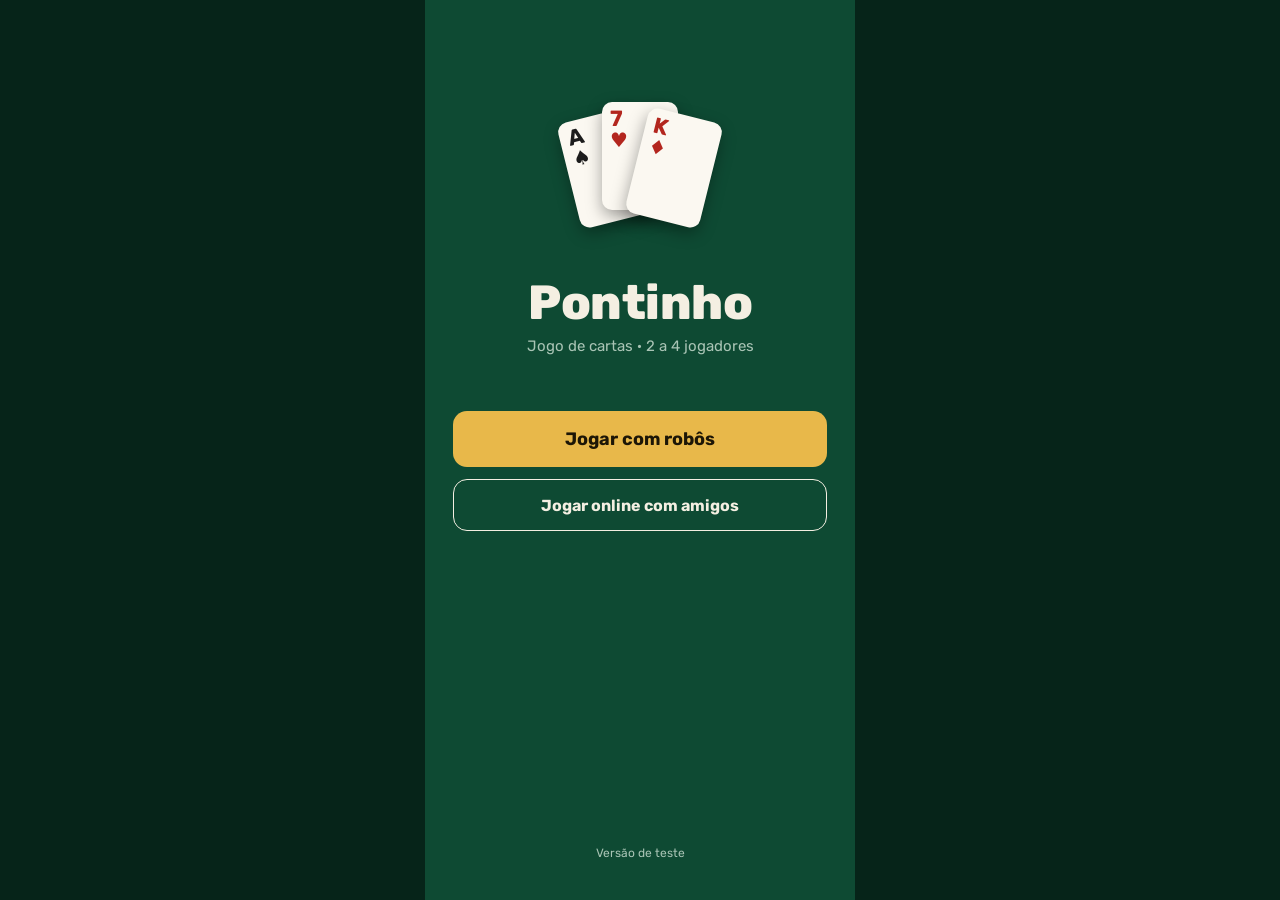
<file: index.html>
<!doctype html>
<html lang="pt-BR">
<head>
<meta charset="utf-8">
<meta name="viewport" content="width=device-width, initial-scale=1, viewport-fit=cover">
<meta name="theme-color" content="#0e4a33">
<!-- Só tema claro: impede o "modo escuro automático" do Chrome de inverter as cores das cartas. -->
<meta name="color-scheme" content="only light">
<title>Pontinho</title>
<link rel="preconnect" href="https://fonts.googleapis.com">
<link rel="preconnect" href="https://fonts.gstatic.com" crossorigin>
<link href="https://fonts.googleapis.com/css2?family=Rubik:wght@400;500;700;800&display=swap" rel="stylesheet">
<link rel="stylesheet" href="css/estilo.css">
<link rel="manifest" href="manifest.webmanifest">
<link rel="icon" href="icones/icone-192.png" type="image/png">
<link rel="apple-touch-icon" href="icones/icone-apple-180.png">
</head>
<body>
<main id="app"></main>
<div id="toast" role="status" hidden></div>
<script type="module" src="js/tela.js"></script>
<script>
  // Guarda o jogo no aparelho (funciona sem internet e pode ser instalado).
  if ('serviceWorker' in navigator) navigator.serviceWorker.register('sw.js').catch(() => {});
</script>
</body>
</html>
</file>
<file: css/estilo.css>
/* Visual de mesa de cartas: feltro verde, cartas marfim e dourado para o que importa. */

:root {
  --feltro: #0e4a33;
  --feltro-escuro: #0b3d2a;
  --fundo: #062419;
  --texto: #f4efe2;
  --texto-suave: #a9c4b5;
  --ouro: #e8b84a;
  --ouro-texto: #1d1606;
  --laranja: #f08a4b;
  --carta: #fbf8f1;
  --vermelho: #b3261e;
  --preto: #1c1c1c;
  --verso: #23407a;
  --linha: rgba(244, 239, 226, .35);
  --sombra-carta: -2px 2px 6px rgba(0, 0, 0, .35);
  --verde-bom: #8fd3b0;
  color-scheme: only light; /* o navegador não deve escurecer o jogo sozinho (as cartas ficavam pretas) */
}

* { box-sizing: border-box; }
html, body { margin: 0; height: 100%; background: var(--fundo); }
html { overflow-x: clip; } /* garantia: a página nunca rola para o lado */
body { font-family: Rubik, system-ui, sans-serif; color: var(--texto); -webkit-tap-highlight-color: transparent; }
button { font: inherit; color: inherit; cursor: pointer; }
button:disabled { cursor: default; }
h1, h2, p { margin: 0; }

#app {
  position: relative;
  max-width: 430px;
  min-height: 100dvh;
  margin: 0 auto;
  background: var(--feltro);
  display: flex;
  flex-direction: column;
}
.tela { flex: 1; display: flex; flex-direction: column; padding: 8px 16px 20px; gap: 12px; }

/* ---------- Botões ---------- */
.botao {
  display: flex; align-items: center; justify-content: center; gap: 8px;
  min-height: 52px; padding: 0 16px; border-radius: 14px;
  border: 1px solid var(--linha); background: transparent;
  font-weight: 500; font-size: 16px; text-decoration: none;
}
.botao.principal { border: 0; background: var(--ouro); color: var(--ouro-texto); font-weight: 700; font-size: 18px; min-height: 56px; }
.botao.forte { font-weight: 700; border-color: var(--texto); }
.botao:disabled { border-color: rgba(244, 239, 226, .2); background: transparent; color: rgba(244, 239, 226, .45); }
.botao.principal:disabled { background: rgba(244, 239, 226, .12); }
.icone {
  width: 44px; height: 44px; border-radius: 12px; border: 0;
  background: var(--feltro-escuro); display: flex; align-items: center; justify-content: center;
}

/* ---------- Cartas ---------- */
.carta {
  position: relative; flex-shrink: 0;
  width: 56px; height: 80px; padding: 4px 6px;
  border: 0; border-radius: 8px;
  background: var(--carta); color: var(--preto);
  font-weight: 700; line-height: 1;
  display: flex; flex-direction: column; align-items: flex-start;
  box-shadow: var(--sombra-carta);
  transition: transform .15s, opacity .2s;
}
.carta.vermelha { color: var(--vermelho); }
.carta .v { font-size: 18px; }
.carta .n { font-size: 16px; }
.carta.pequena { width: 34px; height: 48px; padding: 3px 4px; border-radius: 6px; }
.carta.pequena .v { font-size: 14px; }
.carta.pequena .n { font-size: 13px; }
.carta.mini { width: 30px; height: 42px; padding: 3px 4px; border-radius: 5px; box-shadow: none; }
.carta.mini .v, .carta.mini .n { font-size: 12px; }
.carta.grande { width: 66px; height: 94px; padding: 5px 7px; border-radius: 9px; }
.carta.grande .v { font-size: 20px; }
.carta.grande .n { font-size: 18px; }
.carta .meio { position: absolute; right: 7px; bottom: 6px; font-size: 30px; }
.carta.escolhida { transform: translateY(-16px); box-shadow: 0 0 0 3px var(--ouro), var(--sombra-carta); }
.carta.do-lixo { box-shadow: 0 0 0 3px var(--ouro), var(--sombra-carta); }
.carta .etiqueta {
  position: absolute; top: -16px; left: 50%; transform: translateX(-50%);
  white-space: nowrap; padding: 2px 6px; border-radius: 999px;
  background: var(--ouro); color: var(--ouro-texto); font-size: 10px;
}
.verso { background: var(--verso); border: 3px solid var(--carta); align-items: center; justify-content: center; }
.verso::after { content: ""; width: 40px; height: 66px; border-radius: 5px; border: 2px solid var(--ouro); }
.vazio { background: transparent; border: 2px dashed var(--linha); box-shadow: none; }
.brilha { box-shadow: 0 0 0 3px var(--ouro), 0 6px 14px rgba(0, 0, 0, .35); }

/* ---------- Mesa ---------- */
.barra-topo { display: flex; align-items: center; justify-content: space-between; min-height: 48px; }
.pilula { display: flex; align-items: center; gap: 6px; padding: 6px 12px; border-radius: 999px; background: var(--feltro-escuro); font-weight: 700; font-size: 14px; }

.rivais { display: grid; grid-template-columns: repeat(auto-fit, minmax(0, 1fr)); gap: 10px; }
.rival { display: flex; align-items: center; gap: 10px; padding: 10px; border-radius: 12px; background: var(--feltro-escuro); }
.rival.da-vez { box-shadow: 0 0 0 2px var(--ouro); }
.rival .info { display: flex; flex-direction: column; gap: 2px; min-width: 0; }
.rival .nome { font-weight: 700; font-size: 15px; }
.suave { color: var(--texto-suave); }
.pequeno { font-size: 12px; }

.avatar {
  width: 38px; height: 38px; flex-shrink: 0; border-radius: 50%;
  color: #10231a; font-weight: 700;
  display: flex; align-items: center; justify-content: center;
}

.area-jogos {
  flex: 1; min-height: 150px; overflow-y: auto;
  display: flex; flex-direction: column; gap: 10px;
  padding: 12px; border-radius: 16px; border: 1px dashed rgba(244, 239, 226, .22);
}
.rotulo { font-size: 12px; font-weight: 700; letter-spacing: 1px; color: var(--texto-suave); }
.jogos { display: grid; grid-template-columns: repeat(2, minmax(0, 1fr)); gap: 10px; align-items: start; }
.jogo {
  display: flex; flex-direction: column; gap: 6px; padding: 8px;
  border: 0; border-radius: 10px; background: rgba(0, 0, 0, .18); text-align: left;
}
.jogo.brilha { background: rgba(232, 184, 74, .2); }
.jogo .cartas { display: flex; }

.pilhas { display: flex; justify-content: center; gap: 36px; padding: 4px 0; }
.pilha { display: flex; flex-direction: column; align-items: center; gap: 6px; border: 0; background: transparent; padding: 0; font-size: 13px; font-weight: 500; }

.aviso {
  display: flex; align-items: center; justify-content: center; text-align: center; gap: 6px;
  min-height: 44px; padding: 0 12px; border-radius: 12px;
  background: var(--feltro-escuro); font-weight: 700; font-size: 15px;
}
.aviso.ouro { background: var(--ouro); color: var(--ouro-texto); }
.aviso.espera { color: var(--texto-suave); }
.aviso.erro { color: var(--laranja); }
.aviso .carta-texto { background: var(--carta); color: var(--vermelho); padding: 2px 6px; border-radius: 6px; }
.aviso .carta-texto.preta { color: var(--preto); }

.mao { display: flex; justify-content: center; padding-top: 18px; }
.mao.esperando .carta { opacity: .5; }
.botoes { display: grid; grid-template-columns: repeat(2, minmax(0, 1fr)); gap: 10px; }
.rodape { display: flex; align-items: center; justify-content: space-between; font-size: 15px; }

/* ---------- Início ---------- */
.inicio { align-items: center; padding: 72px 28px 40px; gap: 0; }
.leque { position: relative; width: 200px; height: 150px; margin-top: 24px; }
.leque .carta { position: absolute; width: 76px; height: 108px; padding: 6px 8px; border-radius: 10px; box-shadow: 0 6px 16px rgba(0, 0, 0, .35); }
.leque .carta .v { font-size: 22px; }
.leque .carta .n { font-size: 20px; }
.titulo-jogo { margin-top: 28px; font-size: 48px; font-weight: 800; letter-spacing: -.5px; }
.lista-botoes { display: flex; flex-direction: column; gap: 12px; width: 100%; margin-top: 56px; }

/* ---------- Fim da rodada e do jogo ---------- */
.resultado { padding: 48px 20px 32px; gap: 20px; }
.cabecalho { display: flex; flex-direction: column; align-items: center; gap: 6px; text-align: center; }
.cabecalho h1 { font-size: 32px; font-weight: 800; }
.linha-placar { display: flex; flex-direction: column; gap: 10px; padding: 14px; border-radius: 14px; background: var(--feltro-escuro); }
.linha-placar.bateu { box-shadow: 0 0 0 2px var(--ouro); }
.linha-placar .topo { display: flex; align-items: center; gap: 10px; }
.linha-placar .nome { flex: 1; font-weight: 700; font-size: 17px; }
.linha-placar .total { min-width: 44px; text-align: right; font-size: 22px; font-weight: 800; }
.linha-placar .sobra { display: flex; gap: 4px; padding-left: 48px; }
.progresso { display: flex; align-items: center; gap: 10px; }
.progresso .trilho { flex: 1; height: 8px; border-radius: 999px; background: rgba(244, 239, 226, .12); overflow: hidden; }
.progresso .cheio { height: 8px; border-radius: 999px; background: var(--ouro); }
.progresso .cheio.perigo { background: var(--laranja); }
.empurra { margin-top: auto; }

.trofeu { width: 96px; height: 96px; border-radius: 50%; background: rgba(232, 184, 74, .16); display: flex; align-items: center; justify-content: center; }
.ranking { display: flex; align-items: center; gap: 12px; padding: 12px 14px; border-radius: 14px; background: var(--feltro-escuro); }
.ranking.primeiro { box-shadow: 0 0 0 2px var(--ouro); }
.numeros { display: grid; grid-template-columns: repeat(3, minmax(0, 1fr)); gap: 10px; }
.numero { display: flex; flex-direction: column; align-items: center; gap: 2px; padding: 12px 6px; border-radius: 12px; border: 1px solid rgba(244, 239, 226, .14); text-align: center; }
.numero strong { font-size: 22px; }

/* ---------- Janelas por cima (modal) e avisos (toast) ---------- */
.fundo-modal {
  position: fixed; inset: 0; z-index: 10; /* fixed: centraliza na parte visível, mesmo em telas longas */
  background: rgba(6, 36, 25, .85);
  display: flex; align-items: center; justify-content: center; padding: 20px;
}
.modal {
  width: 100%; display: flex; flex-direction: column; align-items: center; gap: 18px;
  padding: 32px 24px 24px; border-radius: 20px; text-align: center;
  background: var(--feltro); border: 1px solid rgba(244, 239, 226, .12);
  box-shadow: 0 20px 48px rgba(0, 0, 0, .5);
}
.modal .botoes-modal { width: 100%; display: flex; flex-direction: column; gap: 10px; }
.caixa-destaque { width: 100%; display: flex; flex-direction: column; gap: 8px; padding: 14px; border-radius: 14px; background: var(--feltro-escuro); }

#toast {
  position: fixed; left: 50%; bottom: 200px; z-index: 20;
  width: min(398px, calc(100% - 32px)); transform: translateX(-50%);
  display: flex; align-items: center; gap: 10px; padding: 14px 16px; border-radius: 14px;
  background: var(--ouro-texto); color: #fbe3c9; font-size: 14px; line-height: 1.35;
  box-shadow: 0 10px 24px rgba(0, 0, 0, .45);
}
#toast[hidden] { display: none; }

/* Arrastar cartas da mão: o movimento do dedo sobre as cartas fica com o jogo
   (para os lados organiza, até o lixo descarta). */
.mao .carta { touch-action: none; user-select: none; -webkit-user-select: none; }
.mao .carta.arrastando {
  z-index: 5; transition: none;
  box-shadow: 0 0 0 3px var(--ouro), 0 10px 20px rgba(0, 0, 0, .45);
}

/* Carta voando (animações) */
.voadora { position: fixed; left: 0; top: 0; z-index: 30; pointer-events: none; transform-origin: 0 0; }
.voadora .carta { margin: 0; }

/* Lixo como alvo ao arrastar uma carta */
.pilha-lixo.alvo .carta { box-shadow: 0 0 0 4px var(--ouro), 0 8px 18px rgba(0, 0, 0, .45); transform: scale(1.06); }

.selo-queimado {
  display: inline-block; padding: 1px 8px; border-radius: 999px;
  background: rgba(240, 138, 75, .18); color: var(--laranja); font-size: 11px; font-weight: 700;
}
@media (prefers-reduced-motion: reduce) {
  .carta { transition: none; }
}

/* Quadro dos robôs: costas das cartas que eles têm na mão */
.rival { flex-direction: column; align-items: stretch; gap: 8px; }
.rival .topo { display: flex; align-items: center; gap: 10px; }
.rival .topo .selo-queimado { margin-left: auto; }
.leque-rival { display: flex; min-height: 31px; padding-left: 4px; }
.carta.micro { width: 22px; height: 31px; padding: 0; border-radius: 4px; border-width: 2px; box-shadow: -1px 1px 3px rgba(0, 0, 0, .35); }
.carta.micro.verso::after { width: 12px; height: 19px; border-width: 1px; border-radius: 2px; }

/* ---------- Nova partida ---------- */
.nova-partida { padding-top: 16px; gap: 28px; }
.campo { display: flex; flex-direction: column; gap: 10px; }
.rotulo-campo { font-size: 14px; font-weight: 500; color: var(--texto-suave); }
.grade-opcoes { display: grid; gap: 10px; }
.opcao {
  min-height: 64px; border-radius: 12px; border: 1px solid var(--linha); background: transparent;
  font-size: 24px; font-weight: 700;
  display: flex; flex-direction: column; align-items: center; justify-content: center; gap: 2px;
}
.opcao.ativa { border: 2px solid var(--ouro); background: var(--ouro); color: var(--ouro-texto); }
.opcao:disabled { opacity: .5; }
.opcao.nivel { min-height: 72px; }
.opcao.nivel strong { font-size: 17px; }
.opcao.nivel span { font-size: 12px; font-weight: 400; opacity: .85; }
.chips { display: flex; flex-wrap: wrap; gap: 8px; }
.chip-robo { display: flex; align-items: center; gap: 8px; padding: 6px 12px 6px 6px; border-radius: 999px; background: var(--feltro-escuro); font-size: 14px; }
.chip-robo .avatar { font-size: 13px; }

/* Três robôs: quadros mais compactos */
.rivais.r3 { gap: 6px; }
.rivais.r3 .rival { padding: 8px 6px; gap: 6px; }
.rivais.r3 .rival .topo { gap: 6px; }
.rivais.r3 .rival .nome { font-size: 13px; }
.rivais.r3 .avatar { font-size: 12px; }
.rivais.r3 .rival .pequeno { font-size: 11px; }

/* ---------- Curinga ---------- */
/* Selo dourado "C" no canto da carta que é curinga (ou está no lugar de outra na mesa). */
/* Fica no canto de baixo à esquerda: no leque da mão, a carta seguinte cobre o lado direito. */
.selo-curinga {
  position: absolute; bottom: 4px; left: 4px;
  width: 15px; height: 15px; border-radius: 50%;
  background: var(--ouro); color: var(--ouro-texto);
  font-size: 9px; font-weight: 800; line-height: 1;
  display: flex; align-items: center; justify-content: center;
}
.carta.pequena .selo-curinga { width: 12px; height: 12px; font-size: 8px; bottom: 2px; left: 2px; }
/* A carta curinga inteira ganha uma borda dourada (na mão, na mesa e no lixo). */
.carta:has(.selo-curinga) { box-shadow: 0 0 0 2px var(--ouro), var(--sombra-carta); }
.carta.escolhida:has(.selo-curinga) { box-shadow: 0 0 0 3px var(--ouro), 0 0 0 5px var(--carta), var(--sombra-carta); }

/* Carta virada atravessada embaixo do monte. */
.monte-e-virada { position: relative; display: block; width: 66px; height: 94px; }
/* Deitada (−90°) e saindo uns 48px para a esquerda do monte: o número e o naipe ficam à vista. */
.monte-e-virada .virada { position: absolute; left: -34px; top: 0; transform: rotate(-90deg); box-shadow: var(--sombra-carta); }
.pilha-monte { margin-left: 48px; }
.monte-e-virada .verso { position: relative; z-index: 1; }

.legenda-curinga { margin: -4px 0 0; text-align: center; font-size: 13px; color: var(--texto-suave); }
.legenda-curinga strong { color: var(--ouro); }

/* ---------- Treinador ---------- */
.quadro-treino {
  display: flex; flex-direction: column; gap: 14px; padding: 18px 16px;
  border-radius: 16px; background: var(--feltro-escuro); border: 1px solid rgba(232, 184, 74, .45);
}
.progresso-treino { display: flex; flex-direction: column; gap: 6px; }
.progresso-treino .trilho, .opcao-treino .trilho { height: 8px; border-radius: 999px; background: rgba(244, 239, 226, .1); overflow: hidden; }
.progresso-treino .cheio, .opcao-treino .cheio { height: 8px; border-radius: 999px; background: var(--ouro); transition: width .3s; }
.selos-treino { display: grid; grid-template-columns: repeat(4, minmax(0, 1fr)); gap: 8px; }
.contagem-selo { display: flex; flex-direction: column; align-items: center; gap: 2px; padding: 8px 4px; border-radius: 10px; background: rgba(0, 0, 0, .18); text-align: center; font-size: 20px; font-weight: 800; }
.boa { color: var(--verde-bom); }
.empate { color: var(--texto); }
.ok { color: var(--ouro); }
.ruim { color: var(--laranja); }

.selo-icone {
  width: 36px; height: 36px; flex-shrink: 0; border-radius: 50%;
  display: flex; align-items: center; justify-content: center; font-weight: 800; font-size: 18px;
}
.selo-icone.boa { background: rgba(143, 211, 176, .18); }
.selo-icone.empate { background: rgba(244, 239, 226, .12); }
.selo-icone.ok { background: rgba(232, 184, 74, .18); }
.selo-icone.ruim { background: rgba(240, 138, 75, .22); }
.selo-icone.pendente { background: rgba(244, 239, 226, .08); color: var(--texto-suave); }

.filtro {
  min-height: 44px; padding: 0 14px; border-radius: 999px;
  border: 1px solid var(--linha); background: transparent; font-size: 14px; font-weight: 700;
}
.filtro.ativo { background: var(--ouro); border-color: var(--ouro); color: var(--ouro-texto); }

.item-treino {
  display: flex; align-items: center; gap: 12px; padding: 12px; width: 100%;
  border-radius: 14px; border: 1px solid transparent; background: var(--feltro-escuro);
}
.item-treino.ruim { border-color: rgba(240, 138, 75, .5); color: var(--texto); }
.item-treino:disabled { opacity: .7; }
.custo-treino { font-size: 14px; font-weight: 700; color: var(--texto-suave); white-space: nowrap; }
.custo-treino.ruim { color: var(--laranja); }

.interruptor-treino {
  display: flex; align-items: center; gap: 14px; padding: 16px; border-radius: 16px;
  border: 1px solid rgba(244, 239, 226, .15); background: var(--feltro-escuro);
}
.interruptor-treino.ligado { border-color: var(--ouro); }
.icone-treino { width: 44px; height: 44px; flex-shrink: 0; border-radius: 12px; background: rgba(232, 184, 74, .16); display: flex; align-items: center; justify-content: center; }
.chave { width: 52px; height: 30px; flex-shrink: 0; border-radius: 999px; background: rgba(244, 239, 226, .25); display: flex; align-items: center; padding: 3px; }
.chave span { width: 24px; height: 24px; border-radius: 50%; background: var(--carta); transition: transform .15s; }
.interruptor-treino.ligado .chave { background: var(--ouro); }
.interruptor-treino.ligado .chave span { transform: translateX(22px); }

.detalhe-treino { gap: 16px; }
.mao-na-hora { display: flex; flex-direction: column; gap: 10px; padding: 12px; border-radius: 14px; border: 1px dashed rgba(244, 239, 226, .22); }
.carta.marcada.sua { box-shadow: 0 0 0 2px var(--laranja); }
.carta.marcada.melhor { box-shadow: 0 0 0 2px var(--ouro); }
.carta .etiqueta.sua { background: var(--laranja); }
.titulo-treino { display: flex; align-items: flex-start; gap: 12px; padding: 14px; border-radius: 14px; background: rgba(244, 239, 226, .06); border: 1px solid rgba(244, 239, 226, .15); }
.titulo-treino.ruim { background: rgba(240, 138, 75, .14); border-color: rgba(240, 138, 75, .5); }
.titulo-treino.boa { border-color: rgba(143, 211, 176, .5); }
.titulo-treino p { font-size: 16px; font-weight: 700; line-height: 1.35; color: var(--texto); }
.opcao-treino { display: flex; flex-direction: column; gap: 4px; }
.opcao-treino.sua .cheio { background: var(--laranja); }
.opcao-treino.cedo .cheio { background: var(--texto-suave); opacity: .45; }
.opcao-treino:not(.melhor):not(.sua):not(.cedo) .cheio { background: var(--texto); opacity: .7; }
.tag { padding: 1px 7px; border-radius: 999px; color: var(--ouro-texto); font-size: 11px; font-weight: 700; }
.tag.melhor { background: var(--ouro); }
.tag.sua { background: var(--laranja); }
.numeros-treino { display: grid; grid-template-columns: repeat(2, minmax(0, 1fr)); gap: 8px; }
.numero-treino { display: flex; flex-direction: column; gap: 4px; padding: 12px; border-radius: 12px; background: var(--feltro-escuro); font-size: 15px; }
.numero-treino strong { font-size: 18px; }
.bloco-treino { display: flex; flex-direction: column; gap: 8px; }
.frase-porque { padding-left: 14px; border-left: 2px solid rgba(232, 184, 74, .5); font-size: 14px; line-height: 1.45; }
.frase-mao { font-size: 14px; line-height: 1.45; color: #dfe9e2; }

/* ---------- Celulares mais baixos (ex.: 360×800 com a barra do navegador) ---------- */
/* Aperta os espaços da mesa para os botões de baixo caberem sem rolar. */
@media (max-height: 760px) {
  .tela { gap: 8px; padding-top: 4px; padding-bottom: 12px; }
  .area-jogos { min-height: 96px; padding: 8px; }
  .pilhas { padding: 0; }
  .rival { padding: 6px 8px; }
  .aviso { min-height: 38px; font-size: 14px; }
  .mao { padding-top: 14px; }
  .botoes .botao { min-height: 46px; }
  .rodape .botao { min-height: 40px; }
  .barra-topo { min-height: 44px; }
  .legenda-curinga { font-size: 12px; }
}

/* ---------- Arrastar e tocar: alvos ---------- */
/* A carta arrastada deixa o toque "passar" para ver o alvo embaixo dela. */
.mao .carta.arrastando { pointer-events: none; }
.jogo.alvo { box-shadow: 0 0 0 3px var(--ouro); background: rgba(232, 184, 74, .25); }
.area-jogos.pode-baixar, .area-jogos.alvo { border-color: var(--ouro); background: rgba(232, 184, 74, .08); }
.area-jogos.alvo { border-style: solid; }
.dica-mesa { color: var(--ouro); letter-spacing: 0; text-transform: none; }

/* ---------- Jogo online ---------- */
.campo-texto {
  min-height: 52px; padding: 0 16px; border-radius: 12px;
  border: 1px solid var(--linha); background: var(--feltro-escuro); color: var(--texto);
  font: inherit; font-size: 17px;
}
.campo-texto:focus { outline: 2px solid var(--ouro); outline-offset: 1px; }
.campo-codigo { font-size: 28px; font-weight: 800; letter-spacing: 8px; text-align: center; text-transform: uppercase; }
.cores { display: flex; flex-wrap: wrap; gap: 12px; }
.bolinha-cor { width: 44px; height: 44px; border-radius: 50%; border: 3px solid transparent; }
.bolinha-cor.ativa { border-color: var(--texto); box-shadow: 0 0 0 2px var(--feltro), 0 0 0 4px var(--ouro); }
.codigo-sala { font-size: 44px; font-weight: 800; letter-spacing: 10px; color: var(--ouro); line-height: 1.1; }
.codigo-pequeno { color: var(--ouro); letter-spacing: 2px; }
.pessoa-sala { display: flex; align-items: center; gap: 12px; padding: 10px 12px; border-radius: 14px; background: var(--feltro-escuro); }
.pessoa-sala.robo { opacity: .85; }
.pessoa-sala.vaga { justify-content: center; min-height: 58px; background: transparent; border: 1px dashed rgba(244, 239, 226, .22); }
.ponto-online { width: 12px; height: 12px; border-radius: 50%; background: rgba(244, 239, 226, .25); flex-shrink: 0; }
.ponto-online.ligado { background: var(--verde-bom); box-shadow: 0 0 0 4px rgba(143, 211, 176, .2); }
</file>
